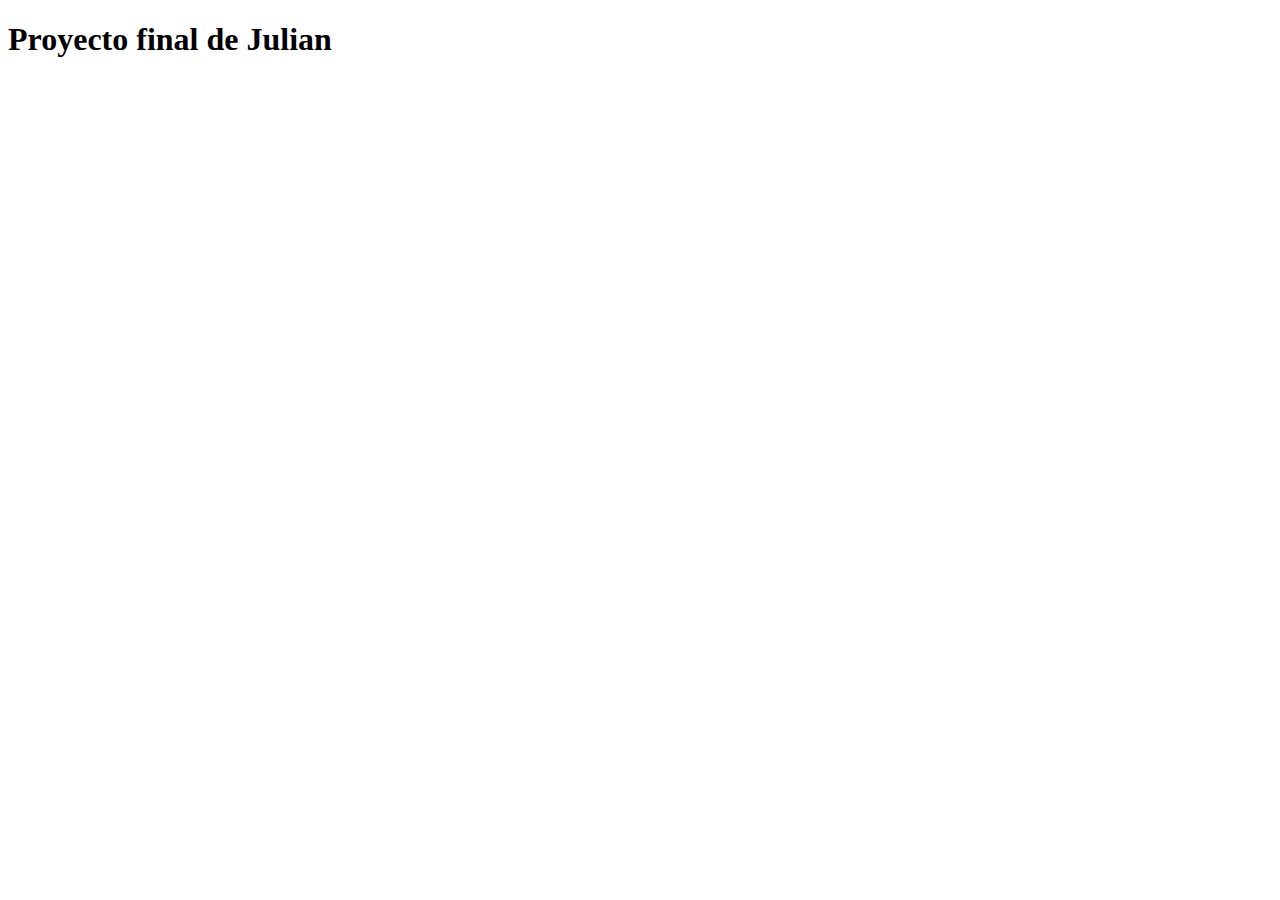
<file: index.html>
<!DOCTYPE html>
<html lang="en">
<head>
    <meta charset="UTF-8">
    <meta name="viewport" content="width=device-width, initial-scale=1.0">
    <title>Document</title>
</head>
<body>
    <h1>Proyecto final de Julian</h1>
</body>
</html>
</file>
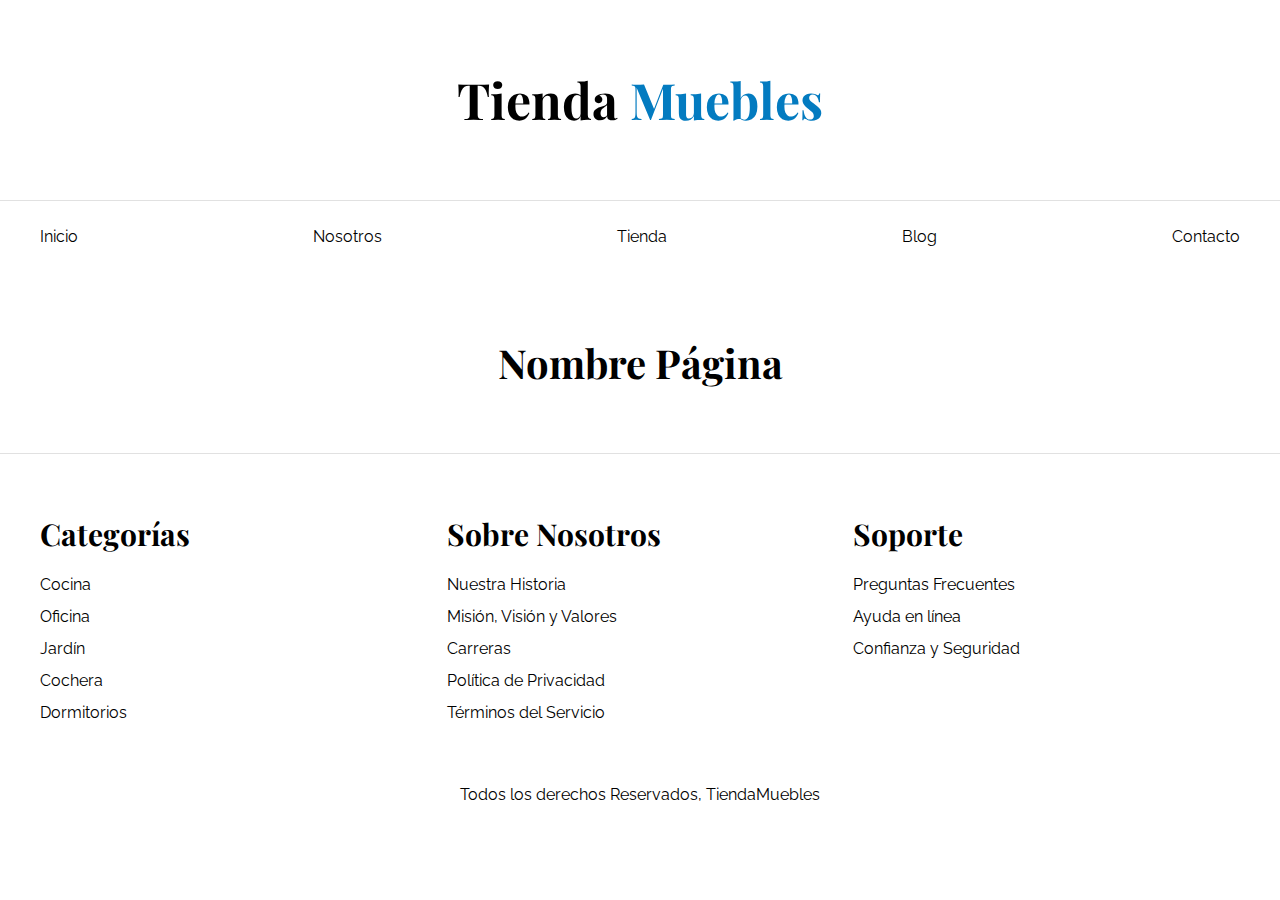
<file: base.html>
<!DOCTYPE html>
<html lang="es">
<head>
    <meta charset="UTF-8">
    <meta http-equiv="X-UA-Compatible" content="IE=edge">
    <meta name="viewport" content="width=device-width, initial-scale=1.0">
    <title>Ecommerce - Home</title>
    <link rel="stylesheet" href="css/normalize.css">
    <link rel="preconnect" href="https://fonts.googleapis.com">
<link rel="preconnect" href="https://fonts.gstatic.com" crossorigin>
<link href="https://fonts.googleapis.com/css2?family=Playfair+Display:wght@700&family=Raleway:wght@400;700;900&display=swap" rel="stylesheet">
    <link rel="stylesheet" href="css/app.css">
</head>
<body>
    <header>
        <h1 class="nombre-sitio">Tienda <span> Muebles </span></h1>
    </header>
    
    <div class="contenedor-navegacion">
        <nav class="nav-principal contenedor">
            <a href="index.html">Inicio</a>
            <a href="nosotros.html">Nosotros</a>
            <a href="tienda.html">Tienda</a>
            <a href="blog.html">Blog</a>
            <a href="contacto.html">Contacto</a>
        </nav>
    </div>

    
    <main class="contenido-principal contenedor ">
        <h2 class="text-center">Nombre Página</h2>
        
    </main>




    <footer class="site-footer">
        <div class="grid-footer contenedor">
            <div>
                <h3>Categorías</h3>

                <nav class="footer-menu">
                    <a href="#">Cocina</a>
                    <a href="#">Oficina</a>
                    <a href="#">Jardín</a>
                    <a href="#">Cochera</a>
                    <a href="#">Dormitorios</a>
                </nav>
            </div>

            <div>
                <h3>Sobre Nosotros</h3>
                <nav class="footer-menu">
                    <a href="#">Nuestra Historia</a>
                    <a href="#">Misión, Visión y Valores</a>
                    <a href="#">Carreras</a>
                    <a href="#">Política de Privacidad</a>
                    <a href="#">Términos del Servicio</a>
                </nav>
            </div>

            <div>
                <h3>Soporte</h3>
                <nav class="footer-menu">
                    <a href="#">Preguntas Frecuentes</a>
                    <a href="#">Ayuda en línea</a>
                    <a href="#">Confianza y Seguridad</a>
                </nav>
            </div>

        </div>

        <p class="copyright">Todos los derechos Reservados, TiendaMuebles</p>
    </footer>

</body>
</html>
</file>
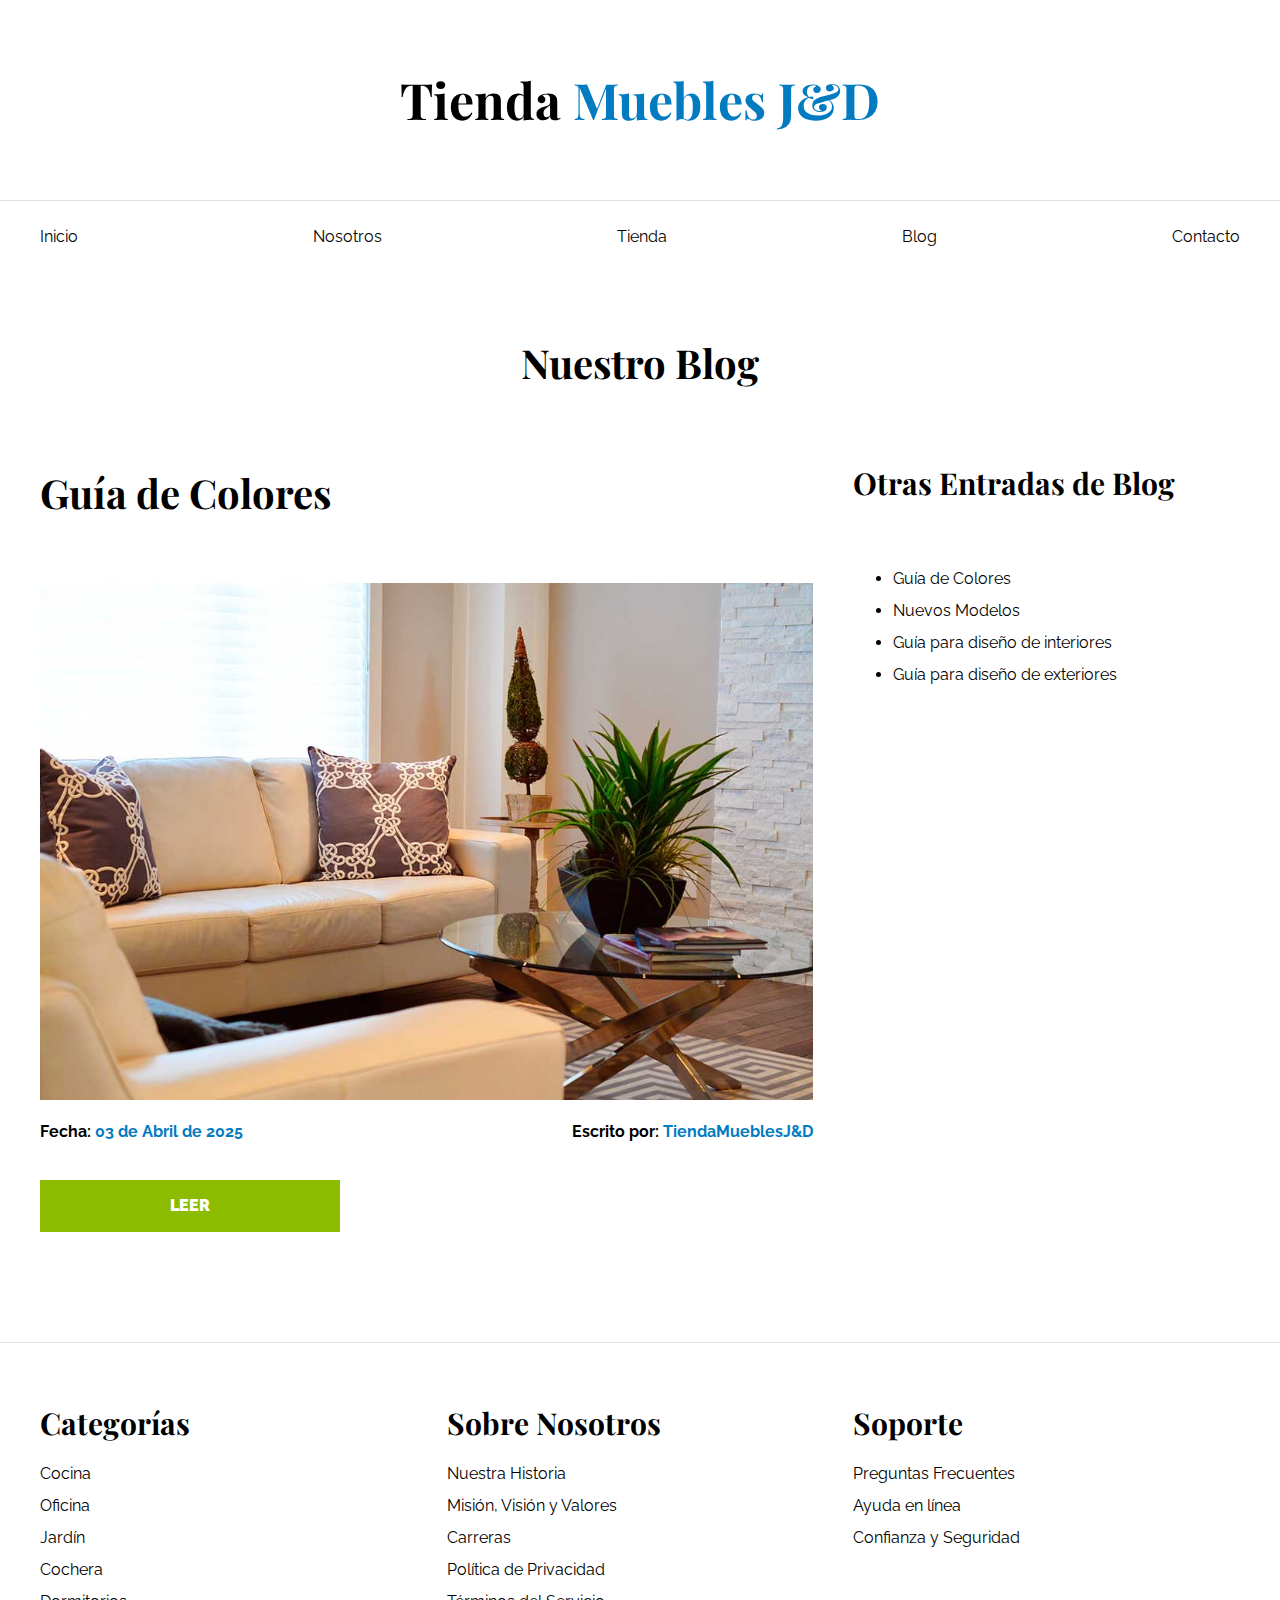
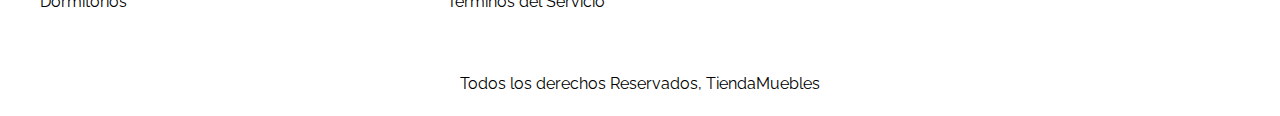
<file: blog.html>
<!DOCTYPE html>
<html lang="es">
<head>
    <meta charset="UTF-8">
    <meta http-equiv="X-UA-Compatible" content="IE=edge">
    <meta name="viewport" content="width=device-width, initial-scale=1.0">
    <title>Ecommerce - Blog</title>
    <link rel="stylesheet" href="css/normalize.css">
    <link rel="preconnect" href="https://fonts.googleapis.com">
<link rel="preconnect" href="https://fonts.gstatic.com" crossorigin>
<link href="https://fonts.googleapis.com/css2?family=Playfair+Display:wght@700&family=Raleway:wght@400;700;900&display=swap" rel="stylesheet">
    <link rel="stylesheet" href="css/app.css">
</head>
<body>
    <header>
        <h1 class="nombre-sitio">Tienda <span> Muebles J&D </span></h1>
    </header>
    
    <div class="contenedor-navegacion">
        <nav class="nav-principal contenedor">
            <a href="index.html">Inicio</a>
            <a href="nosotros.html">Nosotros</a>
            <a href="tienda.html">Tienda</a>
            <a href="blog.html">Blog</a>
            <a href="contacto.html">Contacto</a>
        </nav>
    </div>

    
    <main class="contenido-principal contenedor ">
        <h2 class="text-center">Nuestro Blog</h2>
        
        <section class="contenedor-blog">
            <div class="blog">
                <article class="entrada">
                    <h2>Guía de Colores</h2>

                    <div class="imagen">
                        <img src="img/nosotros.jpg" alt="imagen blog">
                    </div>

                    <div class="entrada-meta">
                        <p>Fecha: <span>03 de Abril de 2025</span> </p>
                        <p>Escrito por: <span>TiendaMueblesJ&D</span> </p>
                    </div>

                    <div class="entrada-blog">
                        <p></p>

                        <p></p>
                    </div>

                    <a href="entrada.html" class="btn max-width-30">Leer</a>
                    
                </article>

            </div>

            <aside>
                <h3>Otras Entradas de Blog</h3>
                <ul>
                    <li>
                        <a href="entrada.html">Guía de Colores</a>
                    </li>
                    <li>
                        <a href="entrada.html">Nuevos Modelos</a>
                    </li>
                    <li>
                        <a href="entrada.html">Guía para diseño de interiores</a>
                    </li>
                    <li>
                        <a href="entrada.html">Guía para diseño de exteriores</a>
                    </li>
                </ul>
            </aside>
        </section>
    </main>




    <footer class="site-footer">
        <div class="grid-footer contenedor">
            <div>
                <h3>Categorías</h3>

                <nav class="footer-menu">
                    <a href="#">Cocina</a>
                    <a href="#">Oficina</a>
                    <a href="#">Jardín</a>
                    <a href="#">Cochera</a>
                    <a href="#">Dormitorios</a>
                </nav>
            </div>

            <div>
                <h3>Sobre Nosotros</h3>
                <nav class="footer-menu">
                    <a href="#">Nuestra Historia</a>
                    <a href="#">Misión, Visión y Valores</a>
                    <a href="#">Carreras</a>
                    <a href="#">Política de Privacidad</a>
                    <a href="#">Términos del Servicio</a>
                </nav>
            </div>

            <div>
                <h3>Soporte</h3>
                <nav class="footer-menu">
                    <a href="#">Preguntas Frecuentes</a>
                    <a href="#">Ayuda en línea</a>
                    <a href="#">Confianza y Seguridad</a>
                </nav>
            </div>

        </div>

        <p class="copyright">Todos los derechos Reservados, TiendaMuebles</p>
    </footer>

</body>
</html>
</file>
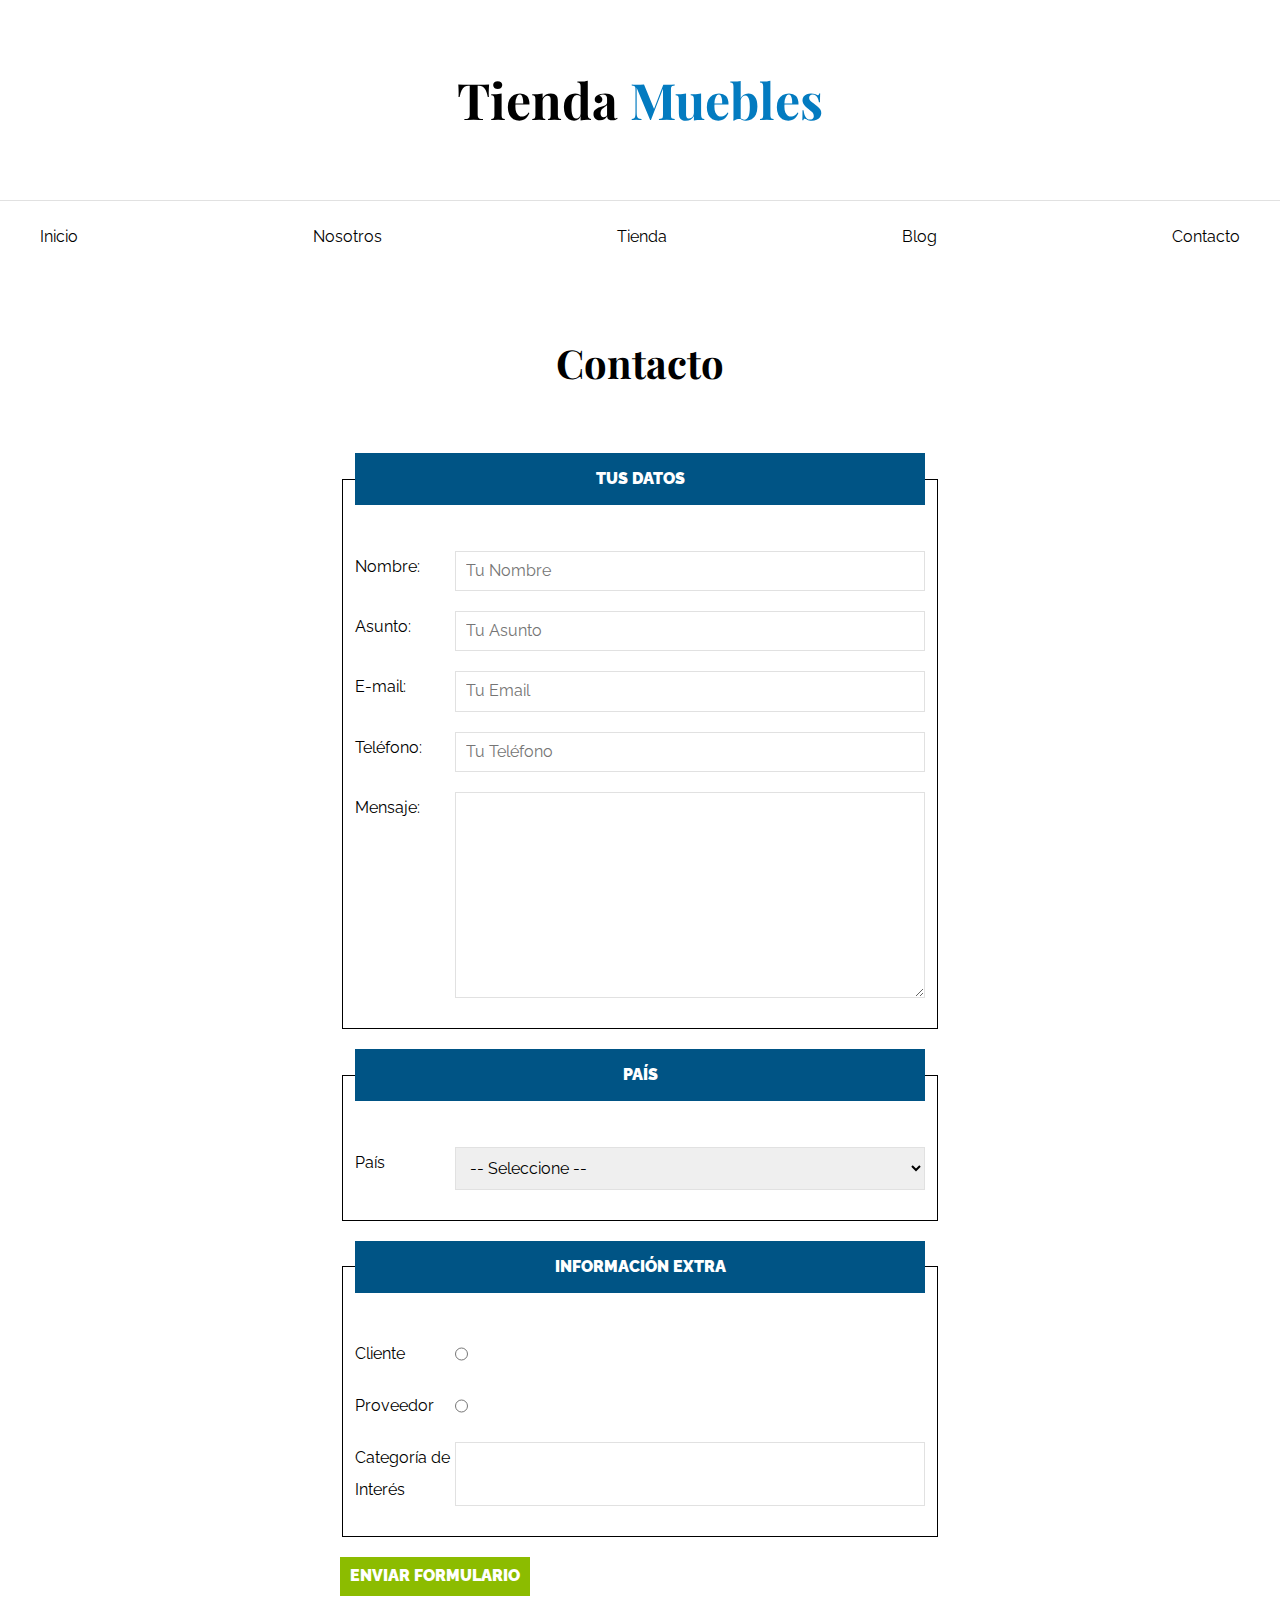
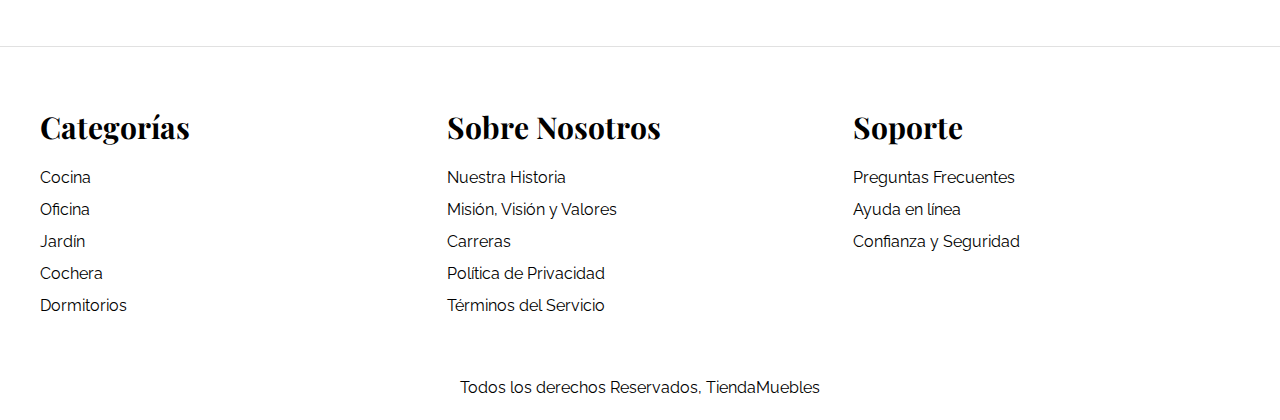
<file: contacto.html>
<!DOCTYPE html>
<html lang="es">
<head>
    <meta charset="UTF-8">
    <meta http-equiv="X-UA-Compatible" content="IE=edge">
    <meta name="viewport" content="width=device-width, initial-scale=1.0">
    <title>Ecommerce - Contacto</title>
    <link rel="stylesheet" href="css/normalize.css">
    <link rel="preconnect" href="https://fonts.googleapis.com">
<link rel="preconnect" href="https://fonts.gstatic.com" crossorigin>
<link href="https://fonts.googleapis.com/css2?family=Playfair+Display:wght@700&family=Raleway:wght@400;700;900&display=swap" rel="stylesheet">
    <link rel="stylesheet" href="css/app.css">
</head>
<body>
    <header>
        <h1 class="nombre-sitio">Tienda <span> Muebles </span></h1>
    </header>
    
    <div class="contenedor-navegacion">
        <nav class="nav-principal contenedor">
            <a href="index.html">Inicio</a>
            <a href="nosotros.html">Nosotros</a>
            <a href="tienda.html">Tienda</a>
            <a href="blog.html">Blog</a>
            <a href="contacto.html">Contacto</a>
        </nav>
    </div>

    
    <main class="contenido-principal contenedor ">
        <h2 class="text-center">Contacto</h2>

        <form class="formulario">
            <fieldset>
                <legend>Tus Datos</legend>
                
                <div class="campo">
                    <label for="nombre">Nombre: </label>
                    <input  id="nombre" type="text" placeholder="Tu Nombre" required>
                </div>

                <div class="campo">
                    <label for="asunto">Asunto:</label>
                    <input id="asunto" type="text" placeholder="Tu Asunto"  required>
                </div>

                <div class="campo">
                    <label for="email">E-mail:</label>
                    <input id="email" type="email" placeholder="Tu Email" >
                </div>

                <div class="campo">
                    <label for="tel">Teléfono:</label>
                    <input id="tel" type="tel" placeholder="Tu Teléfono" >
                </div>

                <div class="campo">
                    <label for="tel">Mensaje:</label>
                    <textarea rows="10" cols="20"></textarea>
                </div>

            </fieldset>

            <fieldset>
                <legend>País</legend>

                <div class="campo">
                    <label for="pais">País</label>
                    <select id="pais">
                        <option value="">-- Seleccione -- </option>
                        <option value="MX">México</option>
                        <option value="PR">Perú</option>
                        <option value="CO">Colombia</option>
                        <option value="AR">Argentina</option>
                        <option value="ES">España</option>
                        <option value="CL">Chile</option>
                    </select>

                </div>

            </fieldset>

            <fieldset>
                <legend>Información Extra</legend>
                
                <div class="campo">
                    <label for="cliente">Cliente</label>
                    <input id="cliente" type="radio" name="tipo" value="cliente">
                </div>

                <div class="campo">
                    <label for="proveedor">Proveedor</label>
                    <input id="proveedor" type="radio" name="tipo" value="proveedor">
                </div>

                <div class="campo">
                    <label for="categoria">Categoría de Interés</label>
                    <input list="categorias" name="categorias">
                    <datalist id="categorias">
                        <option value="Cocina">
                        <option value="Exterior">
                        <option value="Recamaras">
                        <option value="Oficina">
                        <option value="Televisión">
                    </datalist>
                </div>

            </fieldset>

            <input class="btn" type="submit" value="Enviar Formulario" >
        </form>
        
    </main>




    <footer class="site-footer">
        <div class="grid-footer contenedor">
            <div>
                <h3>Categorías</h3>

                <nav class="footer-menu">
                    <a href="#">Cocina</a>
                    <a href="#">Oficina</a>
                    <a href="#">Jardín</a>
                    <a href="#">Cochera</a>
                    <a href="#">Dormitorios</a>
                </nav>
            </div>

            <div>
                <h3>Sobre Nosotros</h3>
                <nav class="footer-menu">
                    <a href="#">Nuestra Historia</a>
                    <a href="#">Misión, Visión y Valores</a>
                    <a href="#">Carreras</a>
                    <a href="#">Política de Privacidad</a>
                    <a href="#">Términos del Servicio</a>
                </nav>
            </div>

            <div>
                <h3>Soporte</h3>
                <nav class="footer-menu">
                    <a href="#">Preguntas Frecuentes</a>
                    <a href="#">Ayuda en línea</a>
                    <a href="#">Confianza y Seguridad</a>
                </nav>
            </div>

        </div>

        <p class="copyright">Todos los derechos Reservados, TiendaMuebles</p>
    </footer>

</body>
</html>
</file>
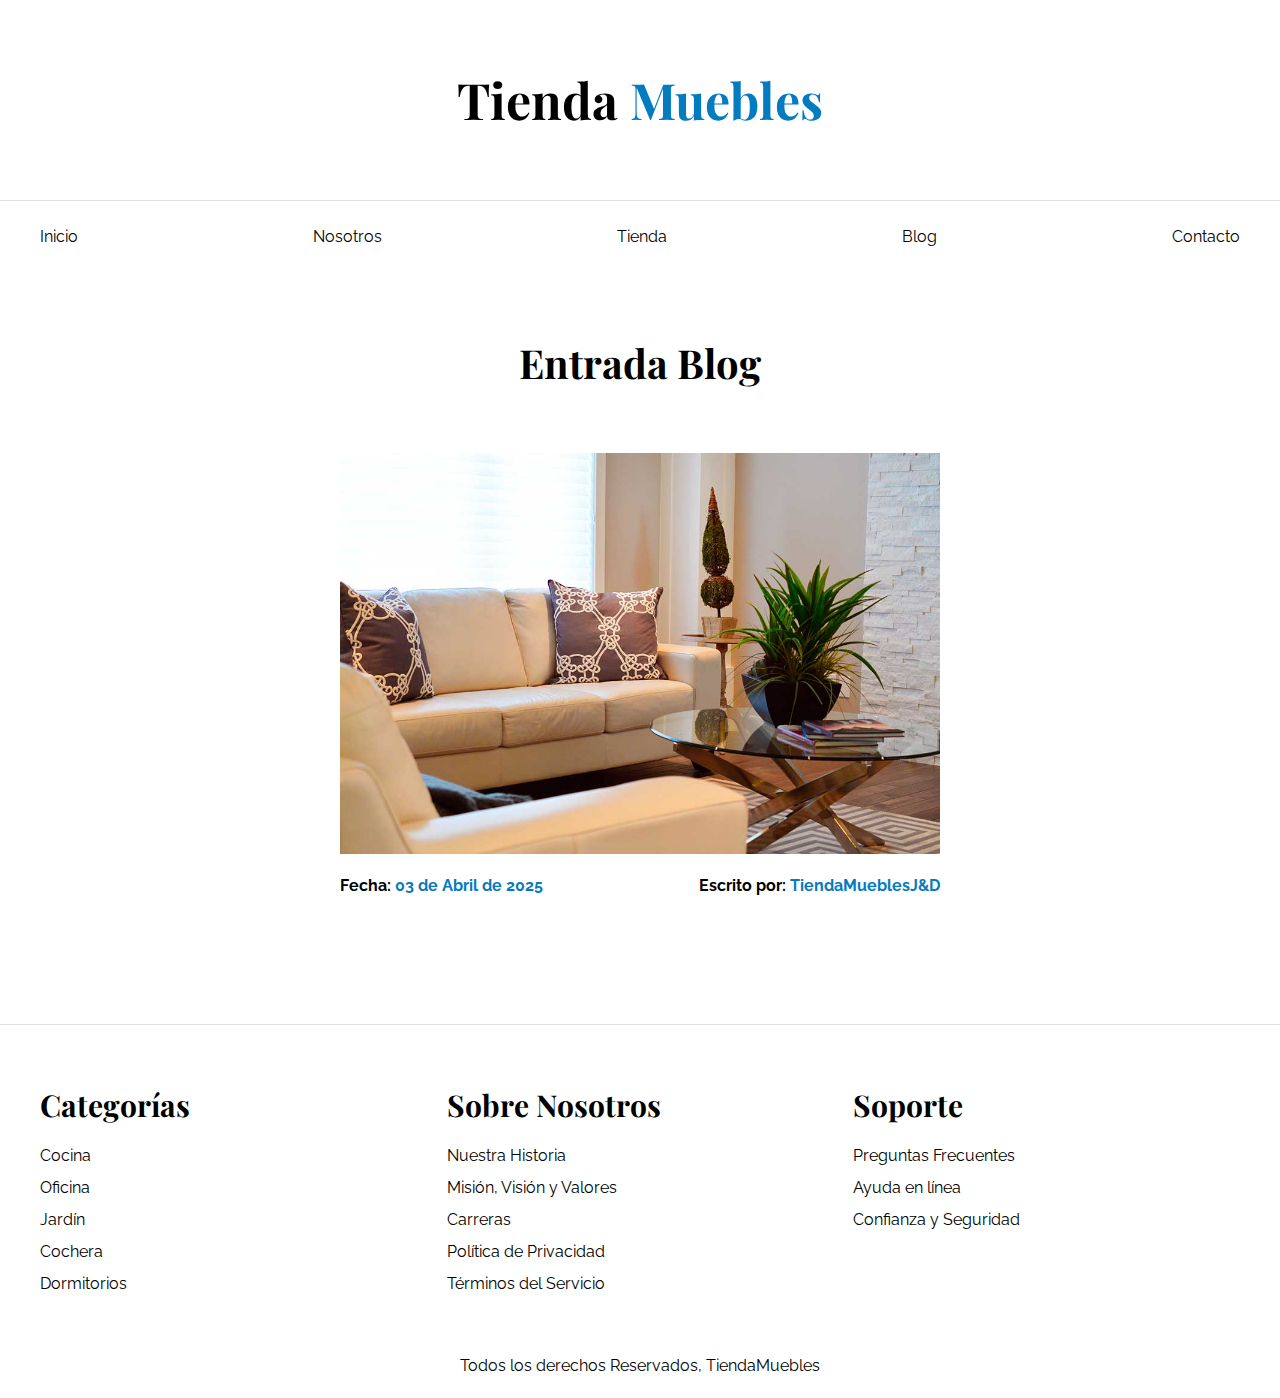
<file: entrada.html>
<!DOCTYPE html>
<html lang="es">
<head>
    <meta charset="UTF-8">
    <meta http-equiv="X-UA-Compatible" content="IE=edge">
    <meta name="viewport" content="width=device-width, initial-scale=1.0">
    <title>Ecommerce - Entrada Blog</title>
    <link rel="stylesheet" href="css/normalize.css">
    <link rel="preconnect" href="https://fonts.googleapis.com">
<link rel="preconnect" href="https://fonts.gstatic.com" crossorigin>
<link href="https://fonts.googleapis.com/css2?family=Playfair+Display:wght@700&family=Raleway:wght@400;700;900&display=swap" rel="stylesheet">
    <link rel="stylesheet" href="css/app.css">
</head>
<body>
    <header>
        <h1 class="nombre-sitio">Tienda <span> Muebles </span></h1>
    </header>
    
    <div class="contenedor-navegacion">
        <nav class="nav-principal contenedor">
            <a href="index.html">Inicio</a>
            <a href="nosotros.html">Nosotros</a>
            <a href="tienda.html">Tienda</a>
            <a href="blog.html">Blog</a>
            <a href="contacto.html">Contacto</a>
        </nav>
    </div>

    
    <main class="contenido-principal contenedor ">
        <h2 class="text-center">Entrada Blog</h2>

        <article class="entrada contenido-entrada-blog">
            <div class="imagen">
                <img src="img/nosotros.jpg" alt="imagen blog">
            </div>

            <div class="entrada-meta">
                <p>Fecha: <span>03 de Abril de 2025</span> </p>
                <p>Escrito por: <span>TiendaMueblesJ&D</span> </p>
            </div>

            <div class="entrada-blog">
                <p></p>

                <p></p>

                <p></p>

                <p></p>

                <p></p>

                <p></p>
            </div>
        </article>
        
    </main>




    <footer class="site-footer">
        <div class="grid-footer contenedor">
            <div>
                <h3>Categorías</h3>

                <nav class="footer-menu">
                    <a href="#">Cocina</a>
                    <a href="#">Oficina</a>
                    <a href="#">Jardín</a>
                    <a href="#">Cochera</a>
                    <a href="#">Dormitorios</a>
                </nav>
            </div>

            <div>
                <h3>Sobre Nosotros</h3>
                <nav class="footer-menu">
                    <a href="#">Nuestra Historia</a>
                    <a href="#">Misión, Visión y Valores</a>
                    <a href="#">Carreras</a>
                    <a href="#">Política de Privacidad</a>
                    <a href="#">Términos del Servicio</a>
                </nav>
            </div>

            <div>
                <h3>Soporte</h3>
                <nav class="footer-menu">
                    <a href="#">Preguntas Frecuentes</a>
                    <a href="#">Ayuda en línea</a>
                    <a href="#">Confianza y Seguridad</a>
                </nav>
            </div>

        </div>

        <p class="copyright">Todos los derechos Reservados, TiendaMuebles</p>
    </footer>

</body>
</html>
</file>
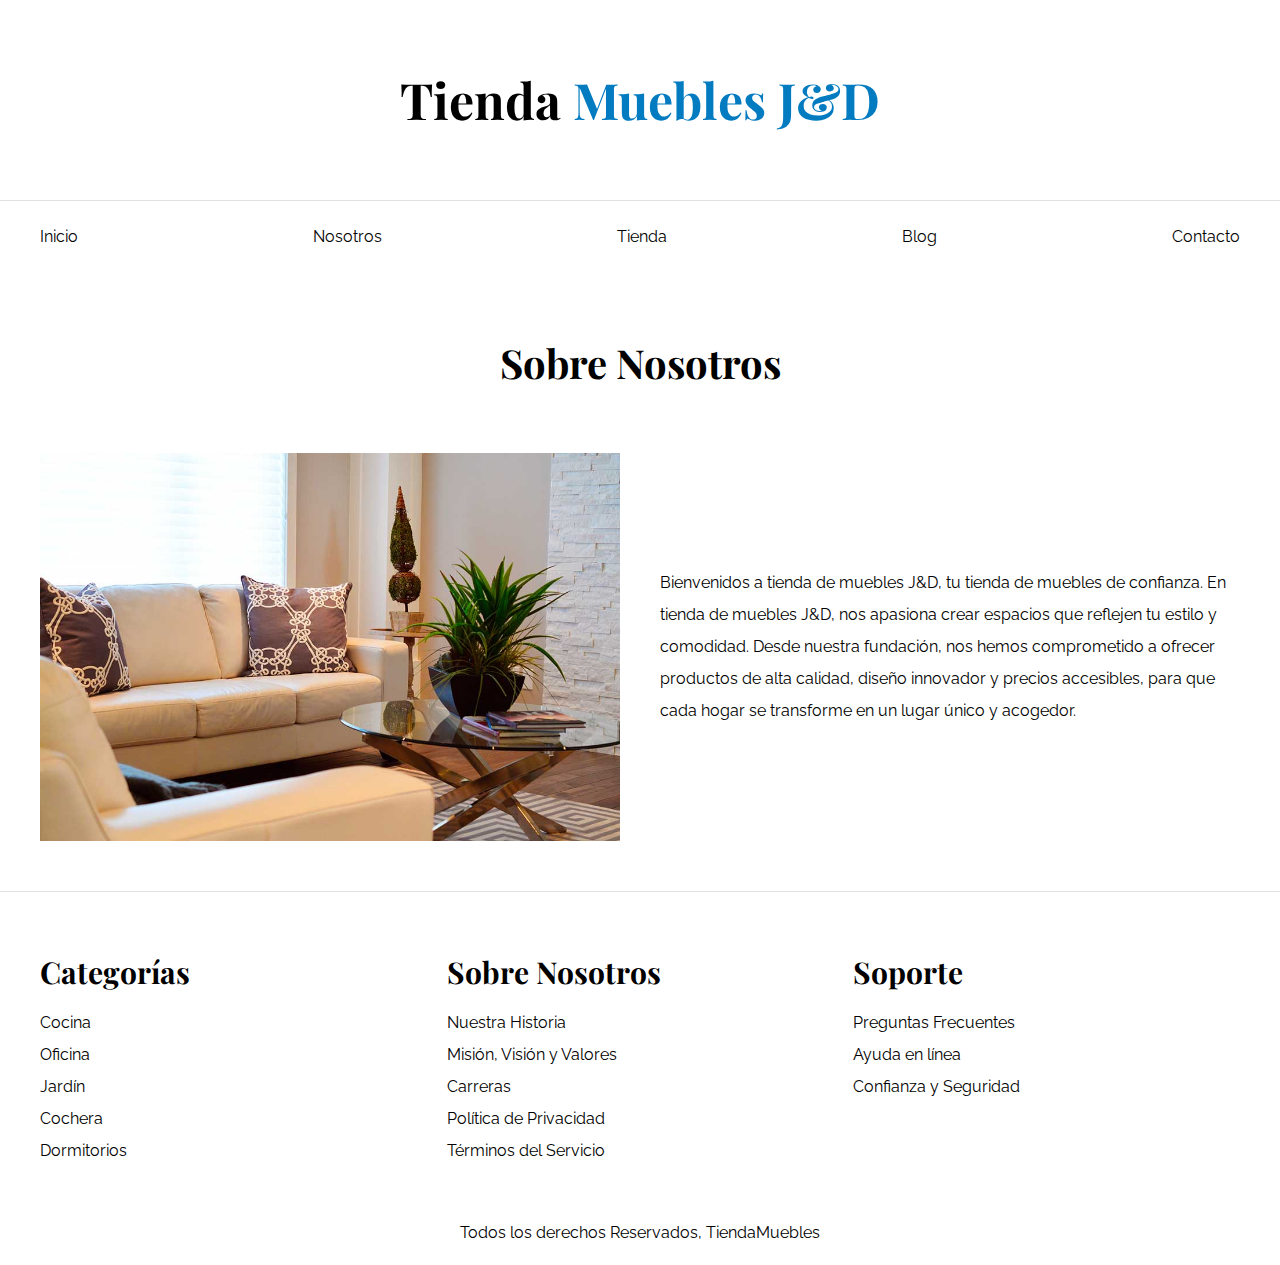
<file: nosotros.html>
<!DOCTYPE html>
<html lang="es">
<head>
    <meta charset="UTF-8">
    <meta http-equiv="X-UA-Compatible" content="IE=edge">
    <meta name="viewport" content="width=device-width, initial-scale=1.0">
    <title>Ecommerce - Nosotros</title>
    <link rel="stylesheet" href="css/normalize.css">
    <link rel="preconnect" href="https://fonts.googleapis.com">
<link rel="preconnect" href="https://fonts.gstatic.com" crossorigin>
<link href="https://fonts.googleapis.com/css2?family=Playfair+Display:wght@700&family=Raleway:wght@400;700;900&display=swap" rel="stylesheet">
    <link rel="stylesheet" href="css/app.css">
</head>
<body>
    <header>
        <h1 class="nombre-sitio">Tienda <span> Muebles J&D</span></h1>
    </header>
    
    <div class="contenedor-navegacion">
        <nav class="nav-principal contenedor">
            <a href="index.html">Inicio</a>
            <a href="nosotros.html">Nosotros</a>
            <a href="tienda.html">Tienda</a>
            <a href="blog.html">Blog</a>
            <a href="contacto.html">Contacto</a>
        </nav>
    </div>

    
    <main class="contenido-principal contenedor ">
        <h2 class="text-center">Sobre Nosotros</h2>
        
        <div class="contenido-nosotros">
            <div class="imagen">
                <img src="img/nosotros.jpg" alt="Imagen nosotros" >
            </div>
            <div class="informacion-nosotros">
                <p>Bienvenidos a tienda de muebles J&D, tu tienda de muebles de confianza. En tienda de muebles J&D, nos apasiona crear espacios que reflejen tu estilo y comodidad. Desde nuestra fundación, nos hemos comprometido a ofrecer productos de alta calidad, diseño innovador y precios accesibles, para que cada hogar se transforme en un lugar único y acogedor.</p>
            </div>
        </div>
    </main>




    <footer class="site-footer">
        <div class="grid-footer contenedor">
            <div>
                <h3>Categorías</h3>

                <nav class="footer-menu">
                    <a href="#">Cocina</a>
                    <a href="#">Oficina</a>
                    <a href="#">Jardín</a>
                    <a href="#">Cochera</a>
                    <a href="#">Dormitorios</a>
                </nav>
            </div>

            <div>
                <h3>Sobre Nosotros</h3>
                <nav class="footer-menu">
                    <a href="#">Nuestra Historia</a>
                    <a href="#">Misión, Visión y Valores</a>
                    <a href="#">Carreras</a>
                    <a href="#">Política de Privacidad</a>
                    <a href="#">Términos del Servicio</a>
                </nav>
            </div>

            <div>
                <h3>Soporte</h3>
                <nav class="footer-menu">
                    <a href="#">Preguntas Frecuentes</a>
                    <a href="#">Ayuda en línea</a>
                    <a href="#">Confianza y Seguridad</a>
                </nav>
            </div>

        </div>

        <p class="copyright">Todos los derechos Reservados, TiendaMuebles</p>
    </footer>

</body>
</html>
</file>
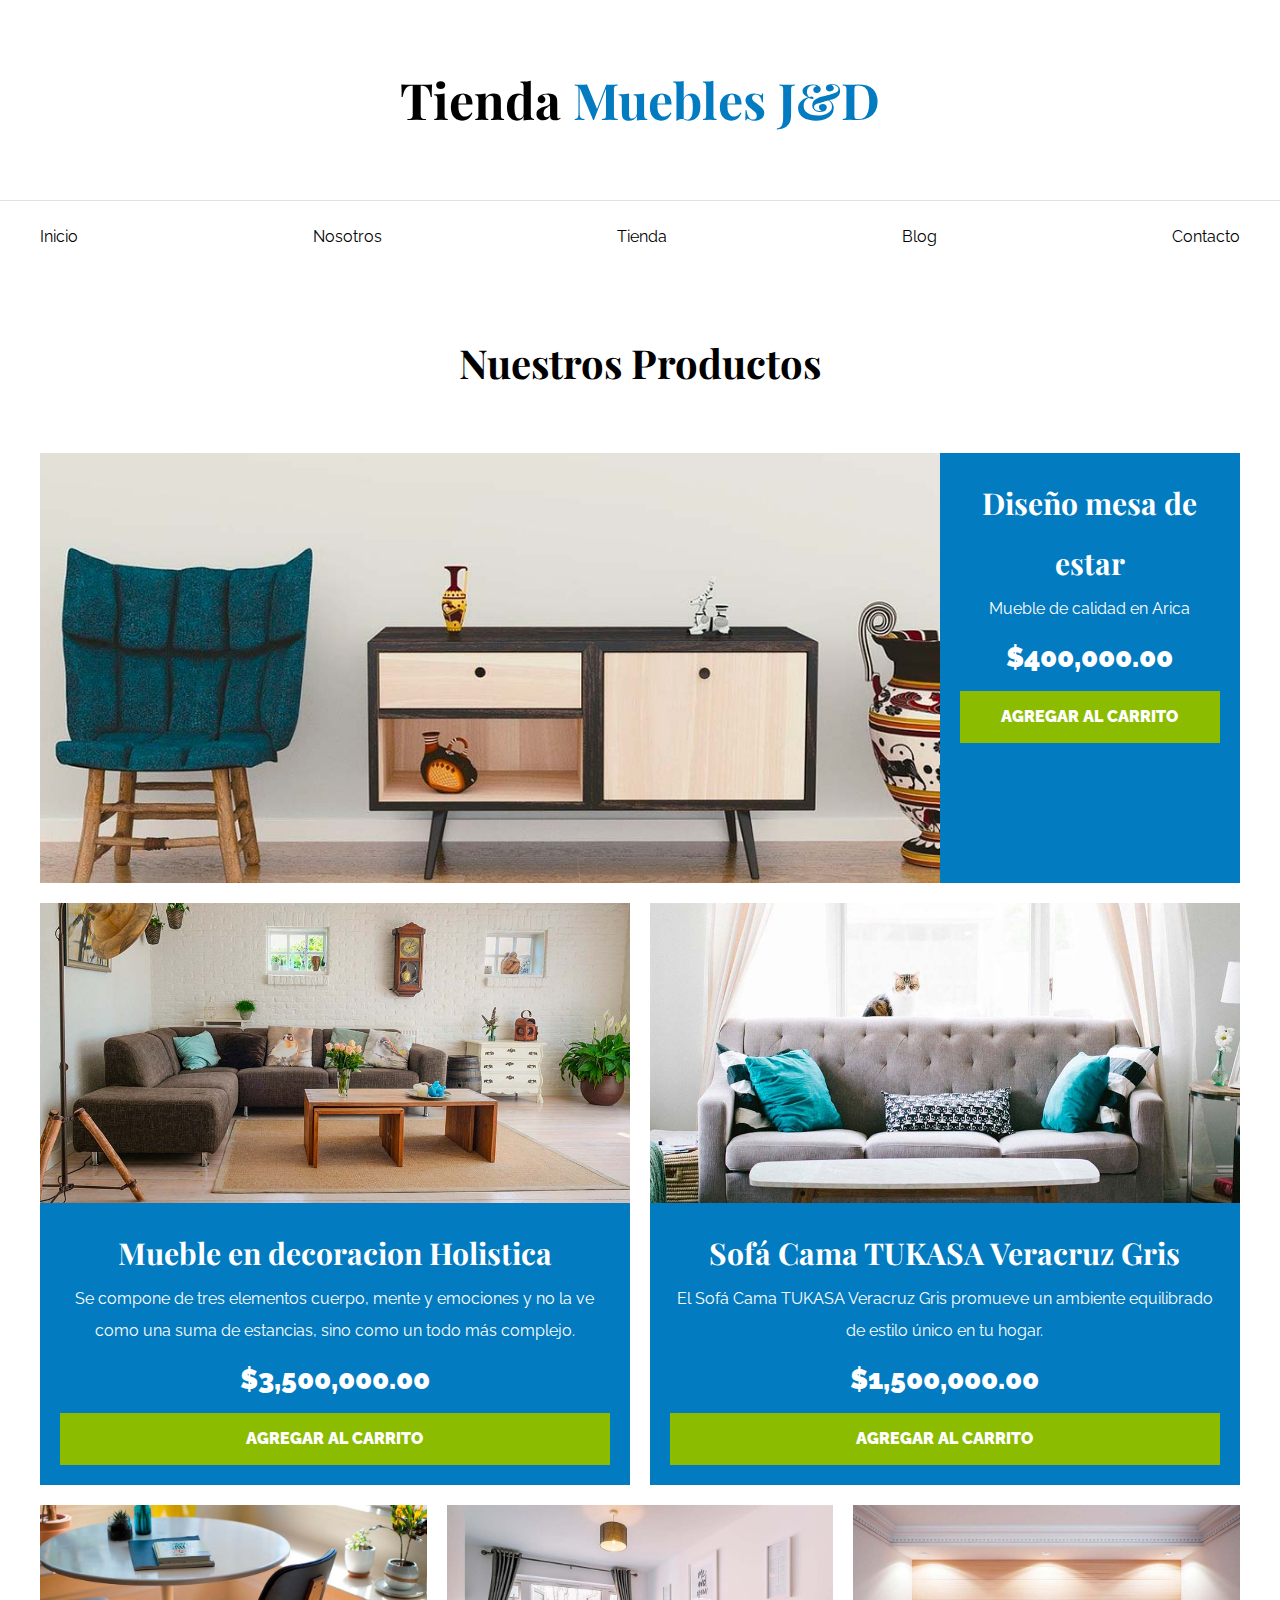
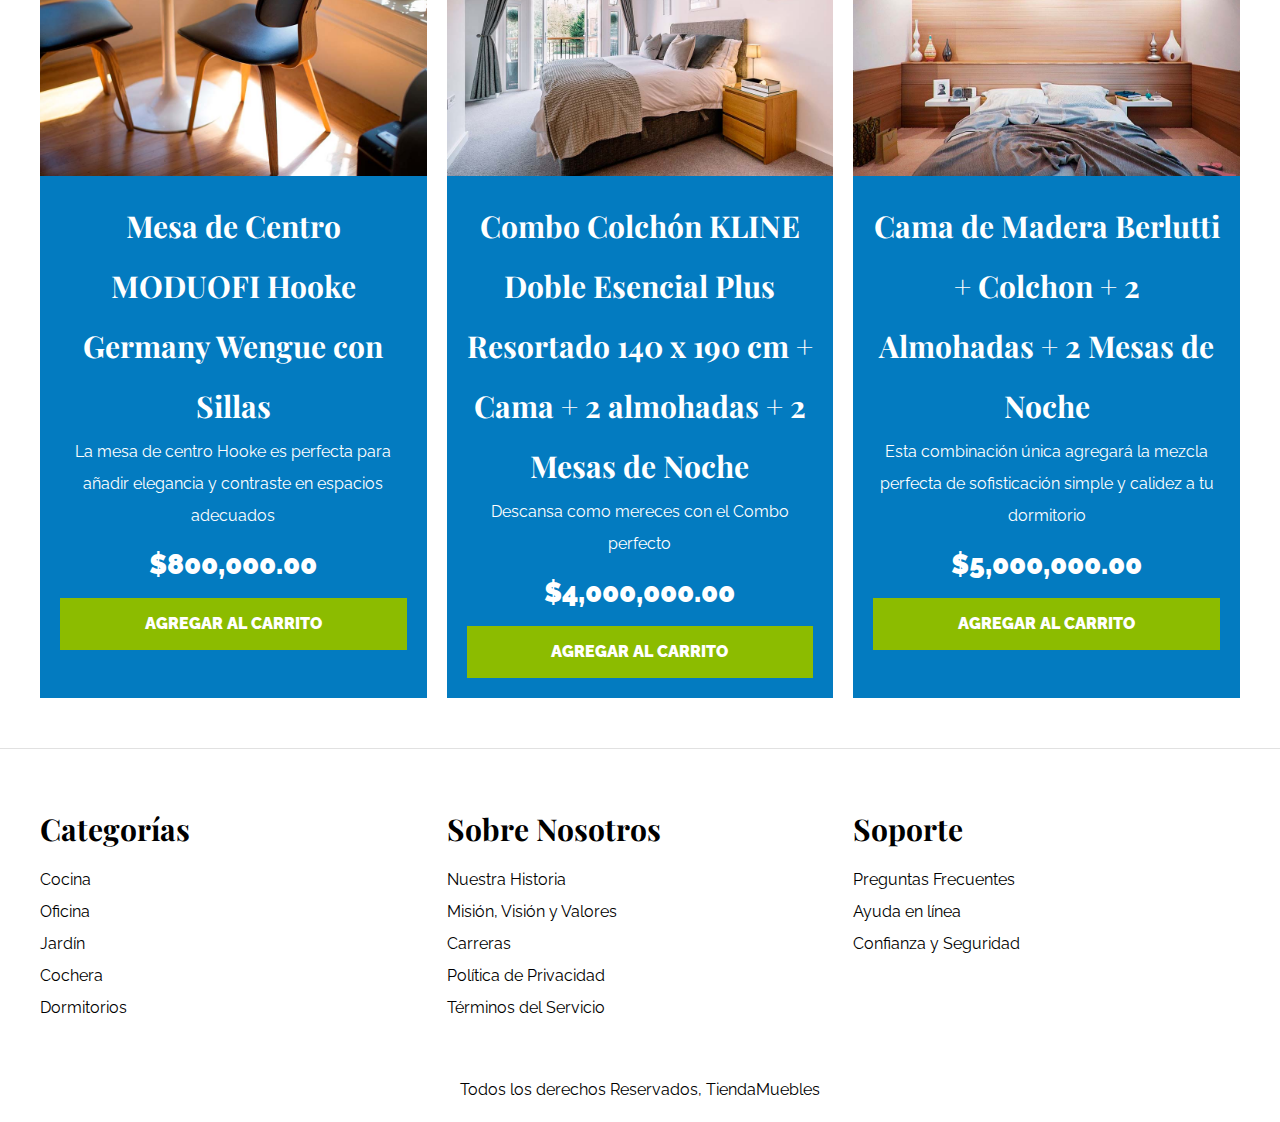
<file: tienda.html>
<!DOCTYPE html>
<html lang="es">
<head>
    <meta charset="UTF-8">
    <meta http-equiv="X-UA-Compatible" content="IE=edge">
    <meta name="viewport" content="width=device-width, initial-scale=1.0">
    <title>Ecommerce - Tienda</title>
    <link rel="stylesheet" href="css/normalize.css">
    <link rel="preconnect" href="https://fonts.googleapis.com">
    <link rel="preconnect" href="https://fonts.gstatic.com" crossorigin>
    <link href="https://fonts.googleapis.com/css2?family=Playfair+Display:wght@700&family=Raleway:wght@400;700;900&display=swap" rel="stylesheet">
    <link rel="stylesheet" href="css/app.css">
</head>
<body>
    <header>
        <h1 class="nombre-sitio">Tienda <span> Muebles J&D </span></h1>
    </header>
    
    <div class="contenedor-navegacion">
        <nav class="nav-principal contenedor">
            <a href="index.html">Inicio</a>
            <a href="nosotros.html">Nosotros</a>
            <a href="tienda.html">Tienda</a>
            <a href="blog.html">Blog</a>
            <a href="contacto.html">Contacto</a>
        </nav>
    </div>

    
    <main class="contenido-principal contenedor ">
        <h2 class="text-center">Nuestros Productos</h2>
        
        <div class="listado-productos">
            <div class="producto">
                <img src="img/producto1.jpg" alt="Imagen Producto" >

                <div class="texto-producto">
                    <h3>Diseño mesa de estar</h3>
                    <p>Mueble de calidad en Arica</p>
                    <p class="precio">$400,000.00</p>

                    <a class="btn" href="#">Agregar al Carrito</a>
                </div> <!-- Info Producto -->
            </div> <!-- Producto -->

            <div class="producto">
                <img src="img/producto2.jpg" alt="Imagen Producto" >

                <div class="texto-producto">
                    <h3>Mueble en decoracion Holistica</h3>
                    <p>Se compone de tres elementos cuerpo, mente y emociones y no la ve como una suma de estancias, sino como un todo más complejo.</p>
                    <p class="precio">$3,500,000.00</p>

                    <a class="btn" href="#">Agregar al Carrito</a>
                </div> <!-- Info Producto -->
            </div> <!-- Producto -->

            <div class="producto">
                <img src="img/producto3.jpg" alt="Imagen Producto" >

                <div class="texto-producto">
                    <h3>Sofá Cama TUKASA Veracruz Gris</h3>
                    <p>El Sofá Cama TUKASA Veracruz Gris promueve un ambiente equilibrado de estilo único en tu hogar.</p>
                    <p class="precio">$1,500,000.00</p>

                    <a class="btn" href="#">Agregar al Carrito</a>
                </div> <!-- Info Producto -->
            </div> <!-- Producto -->

            <div class="producto">
                <img src="img/producto4.jpg" alt="Imagen Producto" >

                <div class="texto-producto">
                    <h3>Mesa de Centro MODUOFI Hooke Germany Wengue con Sillas</h3>
                    <p>La mesa de centro Hooke es perfecta para añadir elegancia y contraste en espacios adecuados</p>
                    <p class="precio">$800,000.00</p>

                    <a class="btn" href="#">Agregar al Carrito</a>
                </div> <!-- Info Producto -->
            </div> <!-- Producto -->

            <div class="producto">
                <img src="img/producto5.jpg" alt="Imagen Producto" >

                <div class="texto-producto">
                    <h3>Combo Colchón KLINE Doble Esencial Plus Resortado 140 x 190 cm + Cama + 2 almohadas + 2 Mesas de Noche</h3>
                    <p>Descansa como mereces con el Combo perfecto</p>
                    <p class="precio">$4,000,000.00</p>

                    <a class="btn" href="#">Agregar al Carrito</a>
                </div> <!-- Info Producto -->
            </div> <!-- Producto -->

            <div class="producto">
                <img src="img/producto6.jpg" alt="Imagen Producto" >

                <div class="texto-producto">
                    <h3>Cama de Madera Berlutti + Colchon + 2 Almohadas + 2 Mesas de Noche</h3>
                    <p>Esta combinación única agregará la mezcla perfecta de sofisticación simple y calidez a tu dormitorio</p>
                    <p class="precio">$5,000,000.00</p>

                    <a class="btn" href="#">Agregar al Carrito</a>
                </div> <!-- Info Producto -->
            </div> <!-- Producto -->

        </div> <!-- Fin de Listado de Productos -->
    </main>




    <footer class="site-footer">
        <div class="grid-footer contenedor">
            <div>
                <h3>Categorías</h3>

                <nav class="footer-menu">
                    <a href="#">Cocina</a>
                    <a href="#">Oficina</a>
                    <a href="#">Jardín</a>
                    <a href="#">Cochera</a>
                    <a href="#">Dormitorios</a>
                </nav>
            </div>

            <div>
                <h3>Sobre Nosotros</h3>
                <nav class="footer-menu">
                    <a href="#">Nuestra Historia</a>
                    <a href="#">Misión, Visión y Valores</a>
                    <a href="#">Carreras</a>
                    <a href="#">Política de Privacidad</a>
                    <a href="#">Términos del Servicio</a>
                </nav>
            </div>

            <div>
                <h3>Soporte</h3>
                <nav class="footer-menu">
                    <a href="#">Preguntas Frecuentes</a>
                    <a href="#">Ayuda en línea</a>
                    <a href="#">Confianza y Seguridad</a>
                </nav>
            </div>

        </div>

        <p class="copyright">Todos los derechos Reservados, TiendaMuebles</p>
    </footer>

</body>
</html>
</file>
<file: css/app.css>
html {
    box-sizing: border-box;
    font-size: 62.5%; /* 1REM = 10px */
}
*, *:before, *:after {
    box-sizing: inherit;
}
body {
    font-family: 'Raleway', sans-serif;
    font-size: 1.6rem;
    line-height: 2;
}

/* Globales */
h1, 
h2, 
h3 {
    font-family: 'Playfair Display', serif;
    margin: 0 0 5rem 0;
}
h1 {
    font-size: 5rem;
}
h2 {
    font-size: 4rem;
}
h3 {
    font-size: 3rem;
}
a {
    text-decoration: none;
    color: #000;
}
.contenedor {
    max-width: 120rem;
    margin: 0 auto;
}
img {
    max-width: 100%;
    display: block;
}

.btn {
    background-color: #8cbc00;
    display: block;
    color: #FFF;
    text-transform: uppercase;
    font-weight: 900;
    padding: 1rem;
    transition: background-color .3s ease-out ;
    text-align: center;
    border: none;
}
.btn:hover {
    background-color: #769c02;
    cursor: pointer;
}

/** Utilidades */
.text-center {
    text-align: center;
}

.max-width-30 {
    max-width: 30rem;
}

/** Header y Navegacion **/
.nombre-sitio {
    margin-top: 5rem;
    text-align: center;
}
.nombre-sitio span {
    color: #037bc0;
}
.contenedor-navegacion {
    border-top: .1rem solid #e1e1e1;
}
.nav-principal {
    padding: 2rem 0;
    display: flex;
    justify-content: space-between;
}

.hero {
    background-image: url(../img/principal.jpg);
    background-repeat: no-repeat;
    background-size: cover;
    background-position: center center;
    height: 55rem;
}

/** Categorias **/
.categorias {
    padding-top: 5rem;
}
.categoria a {
    text-align: center;
    display: block;
    padding: 2rem;
    font-size: 2rem;
}
.categoria a:hover {
    background-color: #037bc0;
    color: #FFFFFF;
    border-bottom-right-radius: 1rem;
}
.listado-categorias {
    display: grid;
    grid-template-columns: repeat(3, 1fr);
    gap: 2rem;
}

/** Bloque Nosotros */

.sobre-nosotros {
    background-image: linear-gradient( to right, transparent 50%, #037bc0 50%, #037bc0 100% ), url(../img/nosotros.jpg);
    background-position: left center ;
    padding: 10rem 0;
    background-repeat: no-repeat;
    background-size: 100%, 120rem;
}
.sobre-nosotros-grid {
    display: flex;
    justify-content: flex-end;
}
.texto-nosotros {
    flex-basis: 50%;
    padding-left: 10rem;
    color: #FFF;
}

/** Listado de Productos **/
.contenido-principal {
    padding-top: 5rem;
}
.listado-productos {
    display: grid;
    grid-template-columns: repeat(6, 1fr);
    gap: 2rem;
}
.producto:nth-child(1) {
    grid-column-start: 1;
    grid-column-end: 7;
    display: grid;
    grid-template-columns: 3fr 1fr;
}
.producto:nth-child(1) img {
    height: 43rem;
    width: 100%;
    object-fit: cover;
}
.producto:nth-child(2) {
    grid-column-start: 1;
    grid-column-end: 4;
}
.producto:nth-child(2) img,
.producto:nth-child(3) img {
    height: 30rem;
    width: 100%;
    object-fit: cover;
}
.producto:nth-child(3) {
    grid-column-start: 4;
    grid-column-end: 7;
}
.producto:nth-child(4) {
    grid-column-start: 1;
    grid-column-end: 3;
}
.producto:nth-child(5) {
    grid-column-start: 3;
    grid-column-end: 5;
}
.producto:nth-child(6) {
    grid-column-start: 5;
    grid-column-end: 7;
}
.producto {
    background-color: #037bc0;
}

.texto-producto {
    text-align: center;
    color: #FFFFFF;
    padding: 2rem;
}
.texto-producto h3 {
    margin: 0;
}
.texto-producto p {
    margin: 0 0 .5rem 0;
}
.texto-producto .precio {
    font-size: 2.8rem;
    font-weight: 900;
}

/** Footer **/
.site-footer {
    border-top: 1px solid #e1e1e1;
    margin-top: 5rem;
    padding-top: 5rem;
}
.site-footer h3 {
    margin-bottom: .5rem;
}
.grid-footer {
    display: grid;
    grid-template-columns: repeat(3, 1fr);
    gap: 2rem;
}

.footer-menu a {
    display: block;
}

.copyright {
    margin-top: 5rem;
    text-align: center;
}

/** Nosotros **/
.contenido-nosotros {
    display: grid;
    grid-template-columns: 1fr 2fr;
    grid-template-columns: repeat(auto-fit, minmax( 25rem, 1fr ) );
    column-gap: 4rem;
}
.informacion-nosotros {
    display: flex;
    flex-direction: column;
    justify-content: center;
}

/** Blog */
.contenedor-blog {
    display: grid;
    grid-template-columns: 2fr 1fr;
    column-gap: 4rem;
}
.entrada {
    border-bottom: 2px solid #e1e1e1;
    padding-bottom: 4rem;
    margin-bottom: 2rem;
}
.entrada:last-of-type {
    border: none;
}
.entrada-meta {
    display: flex;
    justify-content: space-between;
}
.entrada-meta p {
    font-weight: bold;
}
.entrada-meta span {
    color: #037bc0;
}
.contenido-entrada-blog {
    width: 60rem;
    margin: 0 auto;
}

/* Formulario */

.formulario {
    max-width: 60rem;
    margin: 0 auto;
}

.formulario fieldset {
   border: 1px solid black;
   margin-bottom: 2rem;
}
.formulario legend {
    background-color: #005485;
    width: 100%;
    text-align: center;
    color: #FFF;
    text-transform: uppercase;
    font-weight: 900;
    padding: 1rem;
    margin-bottom: 4rem;

}

.campo {
    display: flex;
    margin-bottom: 2rem;
}
.campo label {
    flex-basis: 10rem;
} 
.campo input:not([type="radio"]),
.campo textarea,
.campo select  {
    flex: 1;
    border: 1px solid #e1e1e1;
    padding: 1rem;
}
</file>
